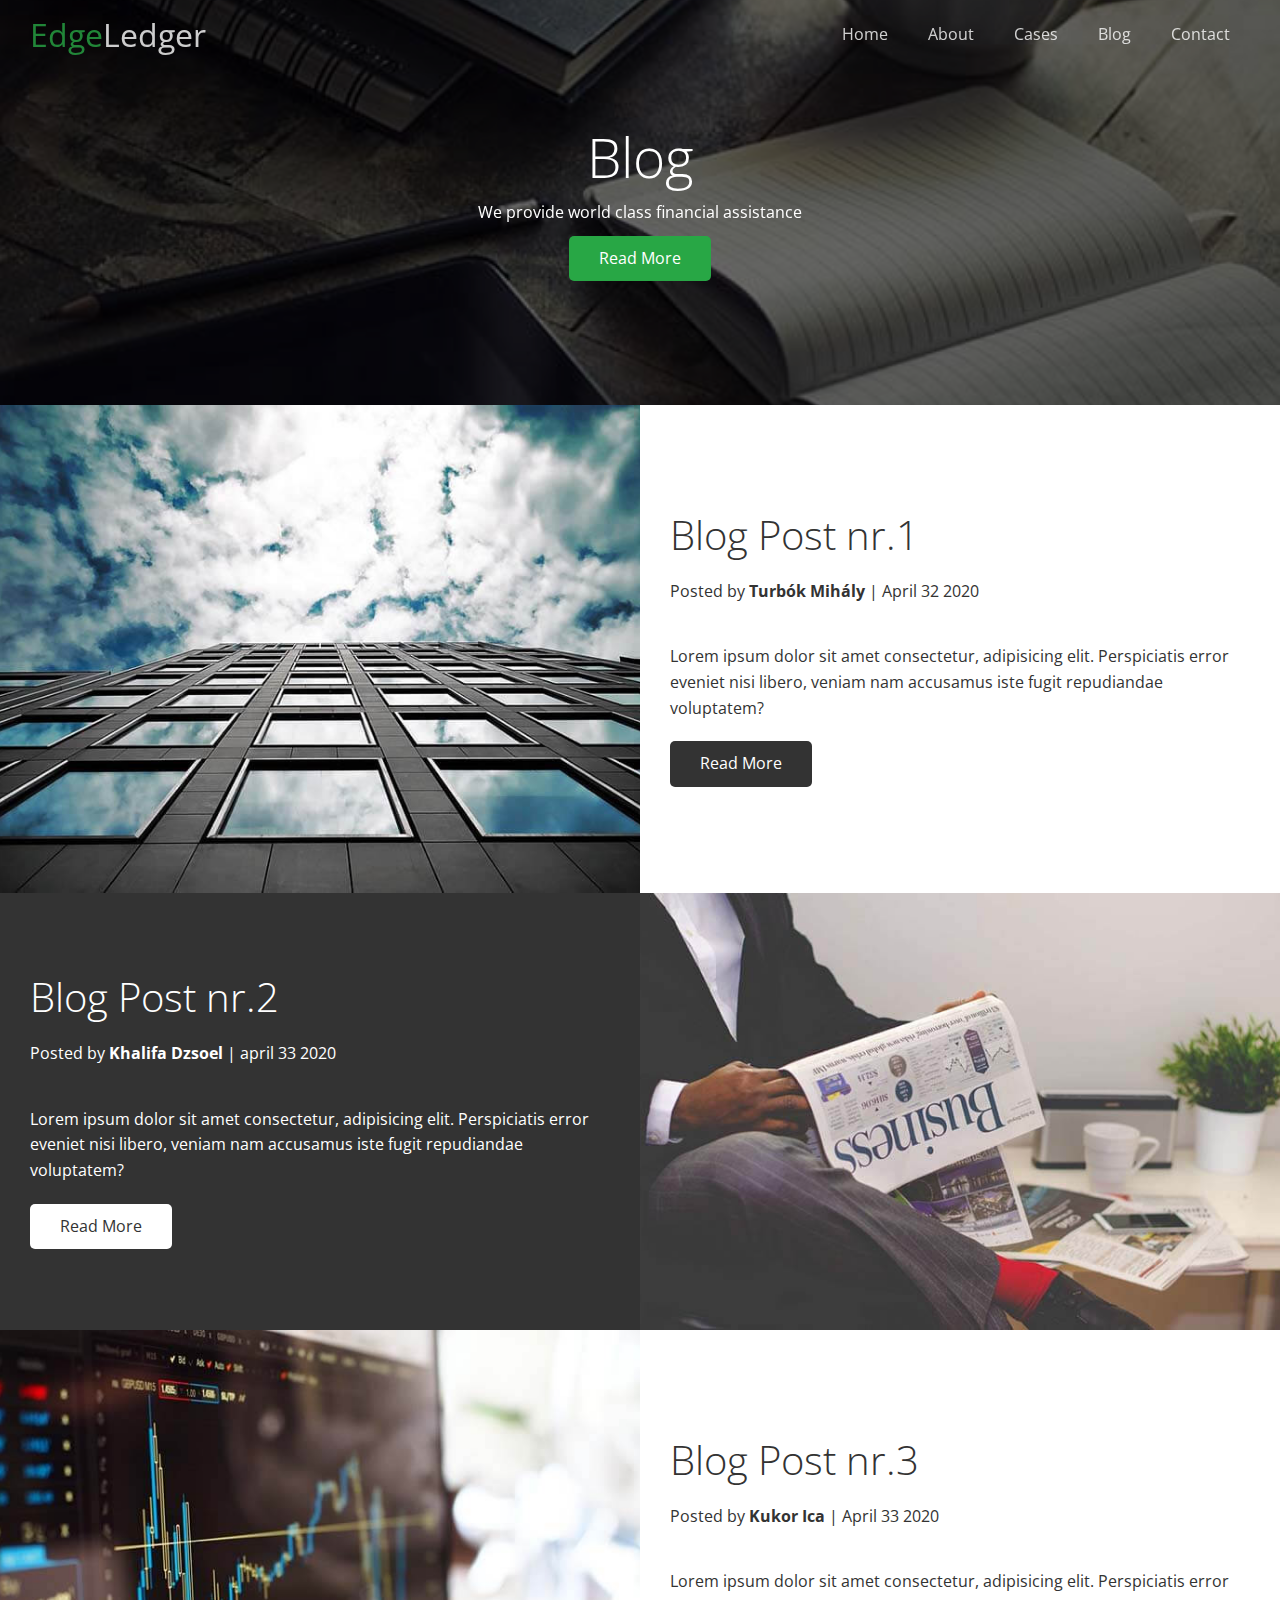
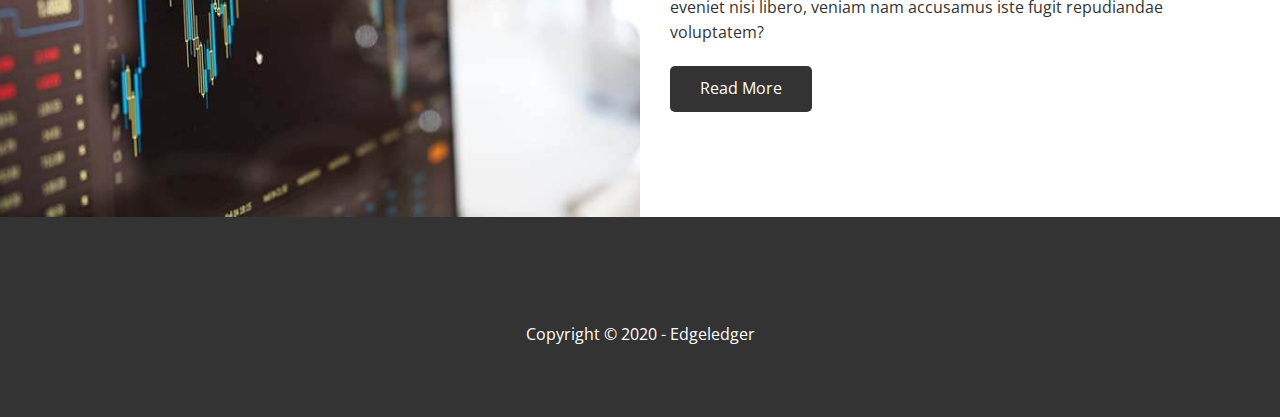
<file: edgeledger website/blog.html>
<!DOCTYPE html>
<html lang="en">
<head>
  <meta charset="UTF-8" />
  <meta name="viewport" content="width=device-width, initial-scale=1.0" />
  <link rel="shortcut icon" type="image/x-icon" href="/favicon.ico" />
  <link
    rel="stylesheet"
    href="https://cdnjs.cloudflare.com/ajax/libs/font-awesome/5.13.0/css/all.min.css"
    integrity="sha256-h20CPZ0QyXlBuAw7A+KluUYx/3pK+c7lYEpqLTlxjYQ="
    crossorigin="anonymous"
  />
  <link rel="stylesheet" href="css/lightbox.min.css" />
  <link rel="stylesheet" href="css/utilities.css" />
  <link rel="stylesheet" href="css/style.css" />
 <title>Kérjél bocsánatot</title>  
</head>
<body id="home">
 <header class="hero blog">
  <div id="navbar" class="navbar top">
   <h1 class="logo">
    <span class="text-primary"><i class="fas fa-book-open"></i>Edge</span>Ledger
   </h1>
  <nav>
   <ul>
     <li><a href="index.html">Home</a></li>
     <li><a href="index.html#about">About</a></li>
     <li><a href="index.html#cases">Cases</a></li>
     <li><a href="index.html#blog">Blog</a></li>
     <li><a href="index.html#contact">Contact</a></li>
   </ul>
  </nav>
  </div>
   <div class="content">
   <h1>Blog</h1>
   <p>We provide world class financial assistance</p>
   <a href="post.html" class="btn">
     <i class="fas fa-chevron-right"></i>
     Read More</a>
   </div>
 <main>
   <!-- 1st article -->
  <article class="flex-columns">
    <div class="row">
      <div class="column">
        <div class="column-1">
          <img src="image_resources/image_resources/blog/blog1.jpg" alt="">
        </div>
      </div>
      <div class="column">
        <div class="column-2 bg-light">
        <h2>Blog Post nr.1</h2>
        <p class="meta">
          <i class="fas fa-user"> </i>Posted by <strong>Turbók Mihály</strong> | April 32 2020
        </p>
          <p>Lorem ipsum dolor sit amet consectetur, adipisicing elit. 
            Perspiciatis error eveniet nisi libero, veniam nam accusamus iste fugit repudiandae voluptatem?</p>
            <a href="post.html" class="btn btn-dark">
              <i class="fas fa-chevron"></i>
              Read More
            </a>
        </div>
      </div>
    </div>
  </article>



<!-- 2nd article -->

  <article class="flex-columns flex-reverse">
    <div class="row">
      <div class="column">
        <div class="column-1">
          <img src="image_resources/image_resources/blog/blog2.jpg" alt="">
        </div>
      </div>
      <div class="column">
        <div class="column-2 bg-dark">
        <h2>Blog Post nr.2</h2>
        <p class="meta">
          <i class="fas fa-user"> </i>Posted by <strong>Khalifa Dzsoel</strong> | april 33 2020
        </p>

          
          <p>Lorem ipsum dolor sit amet consectetur, adipisicing elit. 
            Perspiciatis error eveniet nisi libero, veniam nam accusamus iste fugit repudiandae voluptatem?</p>
            <a href="post.html" class="btn btn-light">
              <i class="fas fa-chevron"></i>
              Read More
            </a>
        </div>
      </div>
    </div>
  </article>

<!-- 3rd article -->
  <article class="flex-columns">
    <div class="row">
      <div class="column">
        <div class="column-1">
          <img src="image_resources/image_resources/blog/blog3.jpg" alt="">
        </div>
      </div>
      <div class="column">
        <div class="column-2 bg-light">
        <h2>Blog Post nr.3</h2>
        <p class="meta">
          <i class="fas fa-user"> </i>Posted by <strong>Kukor Ica</strong> | April 33 2020
        </p>
          <p>Lorem ipsum dolor sit amet consectetur, adipisicing elit. 
            Perspiciatis error eveniet nisi libero, veniam nam accusamus iste fugit repudiandae voluptatem?</p>
            <a href="post.html" class="btn btn-dark">
              <i class="fas fa-chevron"></i>
              Read More
            </a>
        </div>
      </div>
    </div>
  </article>
 </main>  
<footer class="footer bg-dark">
  <div class="social">
    <a href="#"><i class="fab fa-facebook fa-2x"></i></a>
    <a href="#"><i class="fab fa-twitter fa-2x" ></i></a>
    <a href="#"><i class="fab fa-youtube fa-2x"></i></a>
    <a href="#"><i class="fab fa-linkedin fa-2x"></i></a>
  </div>
  <p>Copyright &copy; 2020 - Edgeledger</p>
</footer>
<script>
  const navbar= document.getElementById('navbar');
  let scrolled= false;

  window.onscroll = function(){
    if(window.pageYOffset > 100){  
    navbar.classList.remove('top');
    if(!scrolled){
      navbar.style.transform = 'translateY(-70px)';
    }
    setTimeout(function(){
      navbar.style.transform = 'translateY(0)';
      scrolled= true;
     
    }, 200);
  } else {
    navbar.classList.add('top');
    scrolled=false;

  }
};
</script>

  
</body>
</html>
</file>
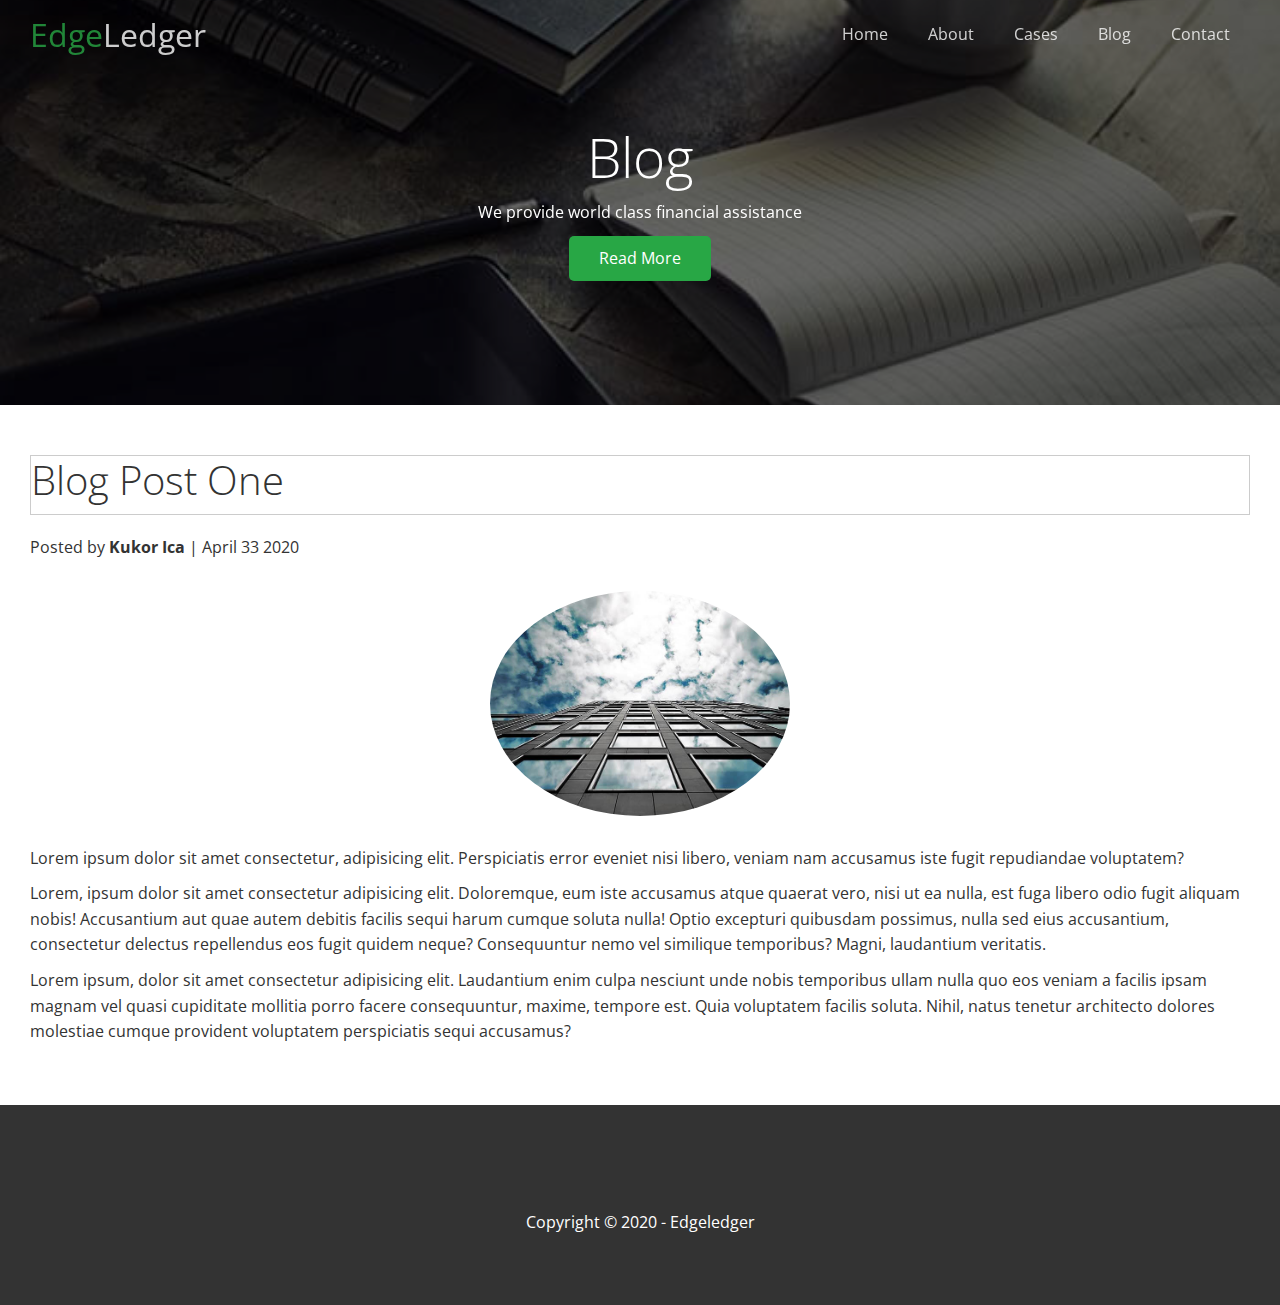
<file: edgeledger website/post.html>
<!DOCTYPE html>
<html lang="en">
<head>
  <meta charset="UTF-8" />
  <meta name="viewport" content="width=device-width, initial-scale=1.0" />
  <link rel="shortcut icon" type="image/x-icon" href="/favicon.ico" />
  <link
    rel="stylesheet"
    href="https://cdnjs.cloudflare.com/ajax/libs/font-awesome/5.13.0/css/all.min.css"
    integrity="sha256-h20CPZ0QyXlBuAw7A+KluUYx/3pK+c7lYEpqLTlxjYQ="
    crossorigin="anonymous"
  />
  <link rel="stylesheet" href="css/lightbox.min.css" />
  <link rel="stylesheet" href="css/utilities.css" />
  <link rel="stylesheet" href="css/style.css" />
 <title>Post one</title>  
</head>
<body id="home">
 <header class="hero blog">
  <div id="navbar" class="navbar top">
   <h1 class="logo">
    <span class="text-primary"><i class="fas fa-book-open"></i>Edge</span>Ledger
   </h1>
  <nav>
   <ul>
     <li><a href="index.html">Home</a></li>
     <li><a href="index.html#about">About</a></li>
     <li><a href="index.html#cases">Cases</a></li>
     <li><a href="index.html#blog">Blog</a></li>
     <li><a href="index.html#contact">Contact</a></li>
   </ul>
  </nav>
  </div>
   <div class="content">
   <h1>Blog</h1>
   <p>We provide world class financial assistance</p>
   <a href="#about" class="btn">
     <i class="fas fa-chevron-right"></i>
     Read More</a>
   </div>
 <main>
 <section class="post">
   <h2>Blog Post One</h2>
   <p class="meta">
    <i class="fas fa-user"> </i>Posted by <strong>Kukor Ica</strong> | April 33 2020
  </p>
  <img src="image_resources/image_resources/blog/blog1.jpg" alt="">
  <p>Lorem ipsum dolor sit amet consectetur, adipisicing elit. 
    Perspiciatis error eveniet nisi libero, veniam nam accusamus iste fugit repudiandae voluptatem?</p>
    <p>Lorem, ipsum dolor sit amet consectetur adipisicing elit.
       Doloremque, eum iste accusamus atque quaerat vero, nisi ut ea nulla,
        est fuga libero odio fugit aliquam nobis! Accusantium aut quae autem debitis facilis 
        sequi harum cumque soluta nulla! Optio excepturi quibusdam possimus, nulla sed eius accusantium, 
        consectetur delectus repellendus eos fugit quidem neque? Consequuntur nemo vel similique temporibus?
         Magni, laudantium veritatis.</p>
    <p>Lorem ipsum, dolor sit amet consectetur adipisicing elit.
       Laudantium enim culpa nesciunt unde nobis temporibus ullam nulla quo eos veniam
        a facilis ipsam magnam vel quasi cupiditate mollitia porro facere consequuntur,
         maxime, tempore est. Quia voluptatem facilis soluta. Nihil, natus tenetur architecto dolores
          molestiae cumque provident voluptatem perspiciatis sequi accusamus?</p>
 </section>
 </main>  
<footer class="footer bg-dark">
  <div class="social">
    <a href="https://www.facebook.com/"><i class="fab fa-facebook fa-2x"></i></a>
    <a href="#"><i class="fab fa-twitter fa-2x" ></i></a>
    <a href="#"><i class="fab fa-youtube fa-2x"></i></a>
    <a href="#"><i class="fab fa-linkedin fa-2x"></i></a>
  </div>
  <p>Copyright &copy; 2020 - Edgeledger</p>
</footer>
<script>
  const navbar= document.getElementById('navbar');
  let scrolled= false;

  window.onscroll = function(){
    if(window.pageYOffset > 100){  
    navbar.classList.remove('top');
    if(!scrolled){
      navbar.style.transform = 'translateY(-70px)';
    }
    setTimeout(function(){
      navbar.style.transform = 'translateY(0)';
      scrolled= true;
     
    }, 200);
  } else {
    navbar.classList.add('top');
    scrolled=false;

  }
};
</script>

  
</body>
</html>
</file>
<file: edgeledger website/css/utilities.css>
.text-primary{
  color:#28a745 ;
}

.text-secondary{
  color: #0284d0;
}

/* Buttons */

.btn{
  cursor: pointer;
  display: inline-block;
  padding: 10px 30px;
  color: #fff;
  background-color: #28a745;
 
  border: none;
  border-radius: 5px;
  }

 .btn:hover{
   opacity:0.9;
 } 
.btn-primary, .bg-primary{
  background: #28a745;
  color: #fff;
}
.btn-secondary, .bg-secondary{
  background: #0284d0;
  color: #fff;
}
.btn-dark, .bg-dark{
  background: #333;
  color: #fff;
}
.btn-light, .bg-light{
  background: #fff;
  color: #333;
}
.btn-outline{
  background:transparent;
  border: 1px solid #fff;
}


/* FLex items */

.flex-items {
  display: flex;
  text-align: center;
  justify-content: center;
  text-align: center;
 height: 100%;

}

.flex-items > div {
  padding: 20px;
}

/* Flex items */
.flex-items > div {
  padding: 20px;
}
/* flex columns */
.flex-columns.flex-reverse .row {
  flex-direction: row-reverse;
}
.flex-columns .row{
  color: #333;
  display: flex;
  flex-wrap: wrap;
  width: 100%;
}
.flex-columns .column{
  display: flex;
  flex-direction: column;
  flex-basis: 100%;
  flex: 1;
}
.flex-columns .column .column-1,
.flex-columns .column .column-2{
  height: 100%;


}
.flex-columns img{
  width: 100%;
  height: 100%;
  object-fit: cover;
}
.flex-columns .column-2{
  display: flex;
  flex-direction: column;
  align-items: flex-start;
  justify-content: center;
  padding: 30px;
 

}

.flex-columns h2{
  font-weight: 100;
  font-size: 40px;
}
.flex-columns h4{
  margin-bottom: 10px;
}
.flex-columns p{
  margin: 20px 0;
}

/* Sections */
.section-header{
  color: #333;
  padding: 30px;
  display: flex;
  flex-direction: column;
  align-items: center;
  justify-content: center;
  text-align: center;
}
.cases img:hover{
  opacity:0.7;
}
.section-header h2{
  font-size: 40px;
  margin: 20px 0;
}
.section-padding{
  padding: 20px 20px 40px;
}
/* flex grid */
.flex-grid .row{
  display: flex;
  flex-wrap: wrap;
  padding: 0 4px;


}
.flex-grid .column{
  flex: 25%;
  max-width: 25%;
  padding: 0 4px;
}

html{
  scroll-behavior: smooth;
}
</file>
<file: edgeledger website/css/style.css>
@import url('https://fonts.googleapis.com/css2?family=Open+Sans:wght@300;400&display=swap');

*{
  box-sizing: border-box;
  padding: 0;
  margin: 0; 
  
}
   body{
  font-family: 'Open Sans', sans-serif;
  background: #fff;
  color: #333;
  line-height: 1.6;
}

ul{
  list-style: none;

}
a{
  color: #333;
  text-decoration: none;

}
h1, h2{
  font-weight: 300;
  line-height: 1.2;
}

p{
  margin: 10px 0;
}

img{
  width: 100%;
}
/* navbar */  
.navbar{
  display: flex;
  align-items: center;
  justify-content: space-between ;
  background-color: #333;
  color:#fff;
  opacity: 0.8;
  width: 100%;
  height: 70px;
  position: fixed;
  top: 0px;
  padding: 0 30px;
  transition: 0.5s;
}

.navbar.top{
  background: transparent;
}
.navbar a{
  color: #fff;
  padding: 10 30px;
  margin: 0 20px;
}
.navbar a:hover{
  border-bottom: #28a745 2px solid;
}
.navbar ul{
  display: flex;
 
 
}
.navbar .logo{
  font-weight: 400;
}
/* Header */
.hero{
  background: url('../image_resources/image_resources/home/showcase.jpg') no-repeat center center/cover;
  height: 100vh;
  position: relative;
  color: #fff;
}

.hero.blog{
  background: url(../image_resources/image_resources/home/blog.jpg) no-repeat center center/cover;
  height: 45vh;
}
.hero .content{
  display: flex;
  flex-direction: column;
  align-items: center;
  justify-content: center;
  text-align: center;
  height: 100%;
  padding: 0 20px;
}

.hero .content h1{
  font-size: 55px;
}
.hero content p{
  font-size: 23px;
  max-width: 600px;
  margin: 20px 0 30px;
}
.hero::before{
  content: '';
  position: absolute;
  top: 0;
  left:0;
  width: 100%;
  height: 100%;
  background:rgba(0,0,0,0.6);
}
.hero *{
  z-index: 10;
  
}
/* Icons */
.icons {
  padding: 30px;
  margin-bottom: 15px;
  color: #333;
}
.icons h3{
  font-weight: bold;

}
.icons i{
  background-color:#28a745;
  color: #fff;
  padding: 1rem;
  border-radius: 50%;
  margin-bottom: 15px;
}
/* Sections */
.section-header{
  color: #333;
  padding: 30px;
  display: flex;
  flex-direction: column;
  align-items: center;
  justify-content: center;
  text-align: center;
}
.cases img:hover{
  opacity:0.7;
}
.section-header h2{
  font-size: 40px;
  margin: 20px 0;
}
.section-padding{
  padding: 20px 20px 40px;
}
/* flex grid */
.flex-grid .row{
  display: flex;
  flex-wrap: wrap;
  padding: 0 40px;


}
.flex-grid .column{
  flex: 25%;
  max-width: 25%;
  padding: 0 4px;
}
.flex-items{
  color: #333;
}
.team img{
  border-radius: 50%;
 
    max-width: 100%;

}
/* Callback form */
.callback-form{
  width: 100%;
  padding: 20px 0;
}
.callback-form label{
  margin-bottom: 5px;

}
.callback-form .form-control{
margin-bottom: 5px;
}
.callback-form input{
  width: 100%;
  padding: 4px;
  height: 40px;
  border: #f5f5f5 1px solid;  
}
.callback-form input:focus{
  outline-color: #28a745;
}
.callback-form .btn{
padding: 12px 0;
margin-top:20px ;
}
.footer {
  background-color: #333;
}
/* post */
.post {
  color: #333;
  padding: 50px 30px;
 

}
.post h2{
  font-size: 40px;
  margin-bottom: 20px;
  padding-bottom: 10px;
  border: #ccc solid 1px;

}
.post .meta{
  margin-bottom: 30px;
}
.post img{
 width: 300px;
 display: block;
 border-radius: 50%;
 margin: 0 auto 30px;
}
/* footer */
footer{
  display: flex;
  flex-direction: column;
  align-items: center;
  justify-content: center;
  text-align: center;
  height: 200px;
}
.social i{
  color: #f5f5f5;
  
}
.footer a :hover{
  color: #28a745;
}
.footer .social > * {
  padding:30px;

}
footer p{
  margin-top: 20px;
}
/* mobile */
@media(max-width: 768px){
  .navbar{
    flex-direction: column;
    height: 120px;
    padding: 20px;

  }
  .navbar a{
    padding: 10px 10px;
    margin: 0 3px;
  
}
.flex-items{
  flex-direction: column;

}
.flex-columns .column, .flex-grid .column{
  flex: 100%;
  max-width: 100%;
 }
 .team img{
  width:70%;
  
}
  }
.post {
  color: #333;
}
.row .column data-title{
  color: #ccc;
}
</file>
